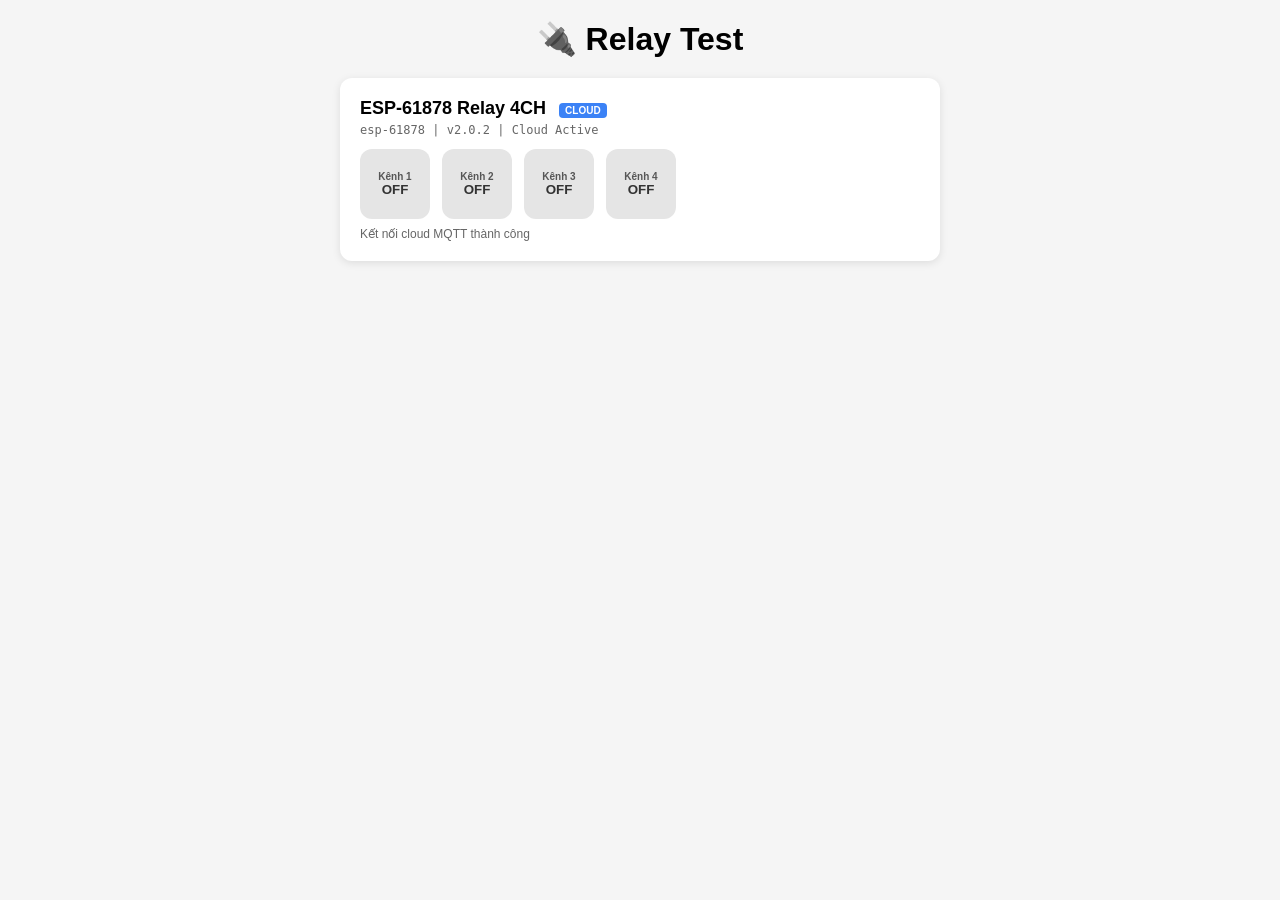
<file: static/test-relay.html>
<!DOCTYPE html>
<html lang="vi">
<head>
    <meta charset="UTF-8">
    <meta name="viewport" content="width=device-width, initial-scale=1.0">
    <title>🔌 Relay Test - Cloud Control</title>
    <style>
        * { box-sizing: border-box; margin: 0; padding: 0; }
        body { font-family: -apple-system, BlinkMacSystemFont, 'Segoe UI', Roboto, sans-serif; background: #f5f5f5; padding: 20px; }
        .container { max-width: 600px; margin: 0 auto; }
        h1 { text-align: center; margin-bottom: 20px; }
        .card { background: white; border-radius: 12px; padding: 20px; margin-bottom: 16px; box-shadow: 0 2px 8px rgba(0,0,0,0.1); }
        .device { border-bottom: 1px solid #eee; padding-bottom: 16px; margin-bottom: 16px; }
        .device:last-child { border-bottom: none; margin-bottom: 0; padding-bottom: 0; }
        .device-name { font-weight: bold; font-size: 18px; margin-bottom: 4px; }
        .device-code { color: #666; font-size: 12px; font-family: monospace; }
        .relays { display: flex; gap: 12px; flex-wrap: wrap; margin-top: 12px; }
        .relay-btn {
            width: 70px; height: 70px; border-radius: 12px; border: none; font-weight: bold; cursor: pointer;
            display: flex; flex-direction: column; align-items: center; justify-content: center;
            transition: all 0.2s;
        }
        .relay-btn.off { background: #e5e5e5; color: #333; }
        .relay-btn.on { background: #22c55e; color: white; box-shadow: 0 4px 12px rgba(34,197,94,0.4); }
        .relay-btn:hover { transform: scale(1.05); }
        .relay-btn:active { transform: scale(0.95); }
        .relay-btn:disabled { opacity: 0.5; cursor: not-allowed; transform: none; }
        .ch-label { font-size: 10px; opacity: 0.8; }
        .status { font-size: 12px; color: #666; margin-top: 8px; }
        .toast {
            position: fixed; bottom: 20px; left: 50%; transform: translateX(-50%);
            background: #333; color: white; padding: 12px 24px; border-radius: 8px;
            animation: slideUp 0.3s ease;
        }
        @keyframes slideUp { from { bottom: -50px; opacity: 0; } to { bottom: 20px; opacity: 1; } }
        .cloud-badge { background: #3b82f6; color: white; font-size: 10px; padding: 2px 6px; border-radius: 4px; margin-left: 8px; }
        .online { color: #22c55e; }
        .offline { color: #ef4444; }
        .loading { opacity: 0.6; pointer-events: none; }
    </style>
</head>
<body>
    <div class="container">
        <h1>🔌 Relay Test</h1>
        <div id="app">
            <div class="card">
                <div class="device">
                    <div class="device-name">ESP-61878 Relay 4CH <span class="cloud-badge">CLOUD</span></div>
                    <div class="device-code">esp-61878 | v<span id="fw-version">-</span> | <span id="mqtt-status">-</span></div>
                    <div class="relays" id="relays">
                        <button class="relay-btn off" data-ch="1" onclick="toggleRelay(1)">
                            <span class="ch-label">Kênh 1</span>
                            <span class="state">OFF</span>
                        </button>
                        <button class="relay-btn off" data-ch="2" onclick="toggleRelay(2)">
                            <span class="ch-label">Kênh 2</span>
                            <span class="state">OFF</span>
                        </button>
                        <button class="relay-btn off" data-ch="3" onclick="toggleRelay(3)">
                            <span class="ch-label">Kênh 3</span>
                            <span class="state">OFF</span>
                        </button>
                        <button class="relay-btn off" data-ch="4" onclick="toggleRelay(4)">
                            <span class="ch-label">Kênh 4</span>
                            <span class="state">OFF</span>
                        </button>
                    </div>
                    <div class="status" id="status">Đang kết nối...</div>
                </div>
            </div>
        </div>
    </div>
    <div id="toast" class="toast" style="display:none;"></div>

    <script>
        const DEVICE_CODE = 'esp-61878';
        const LOCAL_API = 'https://localhost:8443';
        const CLOUD_API = 'https://app.cfarm.vn';

        const states = { 1: false, 2: false, 3: false, 4: false };
        let ws = null;

        function showToast(msg) {
            const t = document.getElementById('toast');
            t.textContent = msg;
            t.style.display = 'block';
            setTimeout(() => t.style.display = 'none', 2000);
        }

        function updateUI() {
            document.querySelectorAll('.relay-btn').forEach(btn => {
                const ch = parseInt(btn.dataset.ch);
                const isOn = states[ch];
                btn.className = 'relay-btn ' + (isOn ? 'on' : 'off');
                btn.querySelector('.state').textContent = isOn ? 'ON' : 'OFF';
            });
        }

        async function toggleRelay(channel) {
            const newState = !states[channel];
            states[channel] = newState;
            updateUI();
            showToast(`K${channel} đang ${newState ? 'BẬT' : 'TẮT'}...`);

            try {
                // Send via cloud API (main control path)
                const res = await fetch(`${CLOUD_API}/api/iot/direct/relay`, {
                    method: 'POST',
                    headers: { 'Content-Type': 'application/json' },
                    body: JSON.stringify({
                        device_code: DEVICE_CODE,
                        channel: channel,
                        state: newState ? 'on' : 'off'
                    })
                });
                const data = await res.json();
                if (data.ok) {
                    showToast(`K${channel} ${newState ? 'BẬT' : 'TẮT'} thành công!`);
                } else {
                    showToast(`Lỗi: ${data.message || 'Unknown'}`);
                }
            } catch (e) {
                showToast(`Lỗi kết nối: ${e.message}`);
            }
        }

        async function checkHeartbeat() {
            try {
                const res = await fetch(`${CLOUD_API}/api/devices/ping/esp-61878`, {
                    method: 'POST'
                });
                document.getElementById('status').textContent = 'Đã gửi ping...';
            } catch (e) {
                console.log('Ping failed:', e.message);
            }
        }

        // Simple SSE to monitor heartbeat
        function connectSSE() {
            // Use cloud MQTT websocket or poll via API
            // For now, just show connected status
            document.getElementById('mqtt-status').textContent = 'Cloud Active';
            document.getElementById('fw-version').textContent = '2.0.2';
            document.getElementById('status').textContent = 'Kết nối cloud MQTT thành công';
        }

        // Initial load
        connectSSE();

        // Poll heartbeat every 30s
        setInterval(() => {
            // In production, would subscribe to MQTT for real-time updates
            // For now, just check API
            checkHeartbeat();
        }, 30000);
    </script>
</body>
</html>
</file>
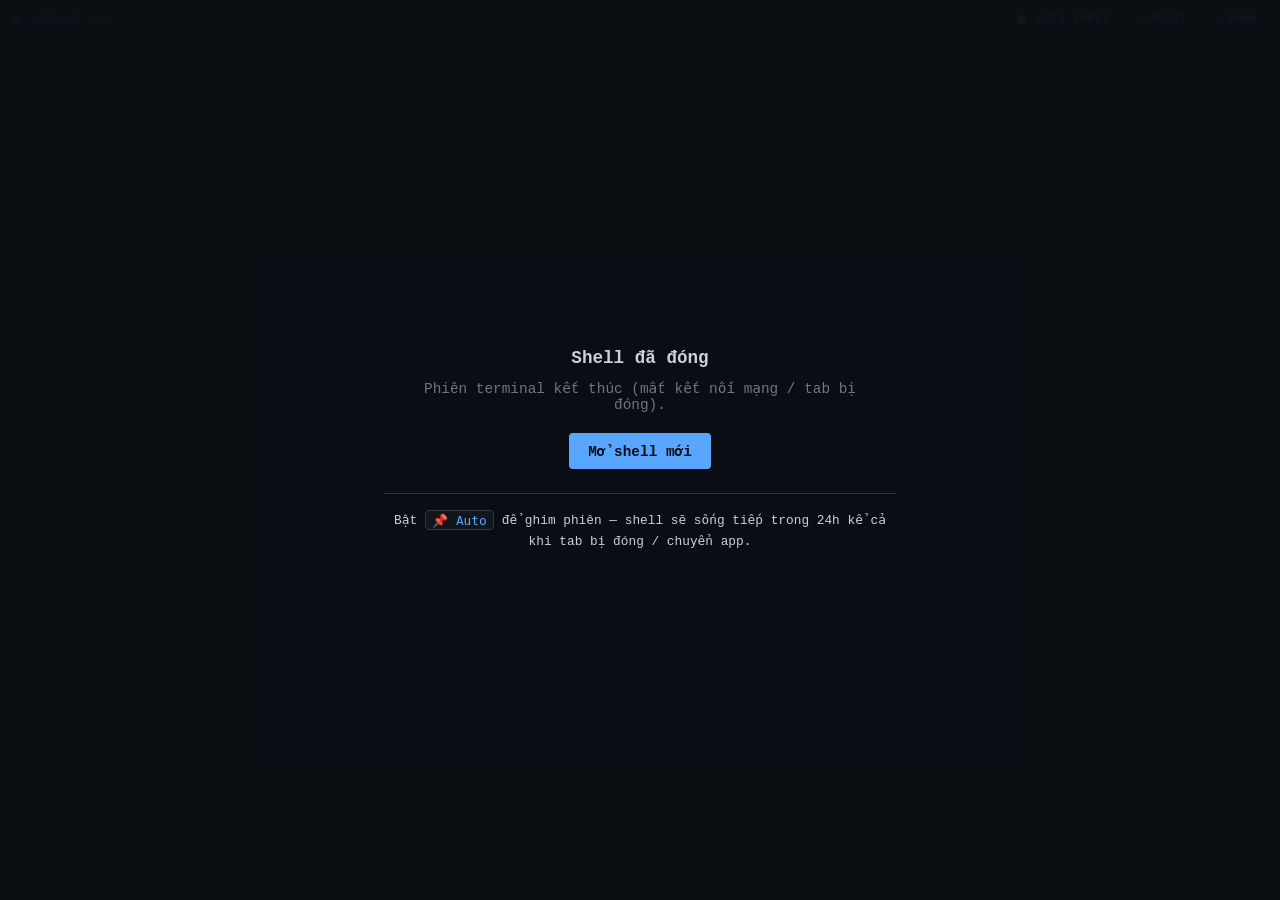
<file: src/server/templates/terminal.html>
<!doctype html>
<html lang="vi">
<head>
<meta charset="utf-8">
<meta name="viewport" content="width=device-width, initial-scale=1, maximum-scale=1, user-scalable=no">
<meta name="apple-mobile-web-app-capable" content="yes">
<meta name="mobile-web-app-capable" content="yes">
<title>CFarm · Terminal</title>

<!-- xterm.js (vendored at /static/vendor/xterm/) -->
<link rel="stylesheet" href="/static/vendor/xterm/xterm.css">

<style>
  :root {
    --bg: #0b0e14;
    --bg-soft: #11151c;
    --fg: #c9d1d9;
    --fg-muted: #6e7681;
    --accent: #58a6ff;
    --danger: #f85149;
    --ok: #3fb950;
    --warn: #d29922;
    --border: #30363d;
    --font-mono: ui-monospace, SFMono-Regular, "SF Mono", Consolas, "Liberation Mono", Menlo, monospace;
  }
  * { box-sizing: border-box; }
  html, body { height: 100%; margin: 0; padding: 0; }
  body {
    background: var(--bg);
    color: var(--fg);
    font-family: var(--font-mono);
    font-size: 14px;
    overflow: hidden;
    overscroll-behavior: none;
    -webkit-tap-highlight-color: transparent;
  }

  /* Top status bar */
  .topbar {
    display: flex;
    align-items: center;
    gap: 0.75rem;
    padding: 0.5rem 0.75rem;
    background: var(--bg-soft);
    border-bottom: 1px solid var(--border);
    height: 38px;
    flex-shrink: 0;
  }
  .topbar .dot {
    width: 8px;
    height: 8px;
    border-radius: 50%;
    background: var(--fg-muted);
    transition: background-color 0.15s;
  }
  .topbar .dot.connected { background: var(--ok); box-shadow: 0 0 8px var(--ok); }
  .topbar .dot.connecting { background: var(--warn); }
  .topbar .dot.error { background: var(--danger); }
  .topbar .dot.ended { background: var(--fg-muted); }
  .topbar .status-text {
    font-size: 12px;
    color: var(--fg-muted);
    flex-grow: 1;
  }
  .topbar .actions {
    display: flex;
    gap: 0.4rem;
  }
  .topbar button {
    background: transparent;
    border: 1px solid var(--border);
    color: var(--fg);
    padding: 0.25rem 0.6rem;
    border-radius: 4px;
    font-size: 12px;
    cursor: pointer;
    font-family: inherit;
  }
  .topbar button:hover { background: var(--bg); }
  .topbar button:active { transform: translateY(1px); }

  /* Terminal area takes the rest of the viewport. */
  #terminal-host {
    position: absolute;
    top: 38px;
    left: 0;
    right: 0;
    bottom: 0;
    padding: 4px;
    overflow: hidden;
  }
  #terminal-host .xterm,
  #terminal-host .xterm-viewport,
  #terminal-host .xterm-screen {
    width: 100% !important;
    height: 100% !important;
    /* Allow tap-to-focus on mobile without scroll/zoom interference */
    touch-action: manipulation;
  }
  /* xterm.js's hidden textarea is positioned at left: -9999em by default,
     which prevents mobile on-screen keyboards from engaging when the
     user taps the terminal (off-screen elements don't get keyboard focus
     on iOS Safari and some Android browsers). Reposition it on-screen
     but invisible — the keyboard appears, the textarea stays focused,
     and xterm.js still routes input via its normal handler. */
  .xterm-helper-textarea {
    position: fixed !important;
    left: 0 !important;
    bottom: 0 !important;
    width: 1px !important;
    height: 1px !important;
    opacity: 0 !important;
    pointer-events: none !important;
    z-index: 1 !important;
    /* keep textarea visible to AT and IME but invisible to user */
  }
  /* Hide the default xterm scrollbar on mobile (use native scroll) */
  .xterm-viewport::-webkit-scrollbar { width: 6px; }
  .xterm-viewport::-webkit-scrollbar-thumb {
    background: var(--border);
    border-radius: 3px;
  }

  /* Connection overlay — shown while (re)connecting. */
  .overlay {
    position: fixed;
    inset: 0;
    background: rgba(11, 14, 20, 0.95);
    display: flex;
    flex-direction: column;
    align-items: center;
    justify-content: center;
    z-index: 10;
    text-align: center;
    padding: 2rem;
  }
  .overlay h2 {
    margin: 0 0 0.5rem;
    font-size: 1.1rem;
    font-weight: 600;
  }
  .overlay p {
    color: var(--fg-muted);
    font-size: 0.9rem;
    max-width: 30rem;
    margin: 0.25rem 0;
  }
  .overlay .hint {
    margin-top: 1.5rem;
    font-size: 0.8rem;
    line-height: 1.6;
    border-top: 1px solid var(--border);
    padding-top: 1rem;
    max-width: 32rem;
  }
  .overlay code {
    background: var(--bg-soft);
    border: 1px solid var(--border);
    padding: 0.1rem 0.4rem;
    border-radius: 4px;
    color: var(--accent);
  }
  .overlay button {
    margin-top: 1rem;
    background: var(--accent);
    color: #0b0e14;
    border: none;
    padding: 0.6rem 1.2rem;
    border-radius: 4px;
    font-weight: 600;
    cursor: pointer;
    font-family: inherit;
    font-size: 0.9rem;
  }
  .overlay button:hover { opacity: 0.9; }
  .overlay.hidden { display: none; }
  .overlay.error h2 { color: var(--danger); }
  .overlay.connecting h2 { color: var(--warn); }

  /* Mobile: taller topbar hit targets */
  @media (max-width: 640px) {
    .topbar { height: 44px; }
    .topbar button { padding: 0.4rem 0.7rem; }
    #terminal-host { top: 44px; bottom: 56px; }
  }

  /* Mobile special-keys toolbar — hidden on desktop, visible on phones.
     Phones don't have arrow/Tab/Esc/Ctrl keys; the native virtual
     keyboard is also missing things like Ctrl+C. Sticky bar above the
     on-screen keyboard. */
  .mobile-keys {
    display: none;
  }
  .mobile-keys button {
    flex: 1;
    min-width: 40px;
    min-height: 44px;
    border: 1px solid var(--border);
    background: var(--bg-soft);
    color: var(--fg);
    font-family: inherit;
    font-size: 0.9rem;
    border-radius: 4px;
    -webkit-tap-highlight-color: transparent;
    user-select: none;
    touch-action: manipulation;
  }
  .mobile-keys button:active {
    background: var(--accent);
    color: var(--bg);
  }
  @media (max-width: 640px) {
    .mobile-keys {
      display: flex;
      gap: 4px;
      padding: 6px 8px;
      border-top: 1px solid var(--border);
      background: var(--bg);
      position: fixed;
      left: 0;
      right: 0;
      bottom: 0;
      z-index: 5;
    }
  }

  /* Pin button variants */
  .topbar #pin-toggle.pinned {
    color: var(--accent);
    border-color: var(--accent);
  }
</style>
</head>

<body>

<div class="topbar" role="banner">
  <span id="status-dot" class="dot" aria-hidden="true"></span>
  <span id="status-text" class="status-text">đang kết nối…</span>
  <span id="session-meta" class="status-text" style="opacity:.6;"></span>
  <div class="actions">
    <button id="pin-toggle" title="Ghim phiên (giữ shell khi mất kết nối)">📌 Auto</button>
    <button id="reconnect-btn" title="Khởi động lại shell">↻ Reset</button>
    <button id="home-btn"      title="Về trang chính">⌂ Home</button>
  </div>
</div>

<div id="terminal-host"></div>

<!-- Connecting / error overlays -->
<div id="overlay-connecting" class="overlay connecting" role="status">
  <h2>Đang kết nối terminal…</h2>
  <p>Đang mở shell <code id="shell-name">cmd.exe</code> trên máy chủ CFarm</p>
</div>

<div id="overlay-error" class="overlay error hidden" role="alert">
  <h2 id="error-title">Lỗi kết nối</h2>
  <p id="error-detail">Không thể mở terminal.</p>
  <button id="retry-btn">Thử lại</button>
  <div class="hint">
    <strong>Phiên chỉ tồn tại trong khi tab mở.</strong> Đóng tab = shell bị tắt hẳn (kill process tree).
    Muốn chạy lệnh mới: bấm <code>↻ Reset</code> hoặc mở lại tab.
  </div>
</div>

<div id="overlay-ended" class="overlay hidden" role="status">
  <h2>Shell đã đóng</h2>
  <p>Phiên terminal kết thúc (mất kết nối mạng / tab bị đóng).</p>
  <button id="restart-btn">Mở shell mới</button>
  <div class="hint">
    Bật <code>📌 Auto</code> để ghim phiên — shell sẽ sống tiếp trong 24h kể cả khi tab bị đóng / chuyển app.
  </div>
</div>

<!-- Vendored xterm.js -->
<script src="/static/vendor/xterm/xterm.js"></script>
<script src="/static/vendor/xterm/xterm-addon-fit.js"></script>
<script src="/static/vendor/xterm/xterm-addon-web-links.js"></script>

<!-- Mobile special-keys toolbar (only visible at max-width: 640px) -->
<div class="mobile-keys" id="mobilekeys" aria-label="Phím đặc biệt">
  <button data-key="arrow_up"    title="Lên (lịch sử)">↑</button>
  <button data-key="arrow_down"  title="Xuống (lịch sử)">↓</button>
  <button data-key="arrow_left"  title="Trái">←</button>
  <button data-key="arrow_right" title="Phải">→</button>
  <button data-key="home"        title="Đầu dòng">Home</button>
  <button data-key="end"         title="Cuối dòng">End</button>
  <button data-key="tab"         title="Hoàn thành">Tab</button>
  <button data-key="esc"         title="Thoát">Esc</button>
  <button data-key="ctrl_c"      title="Hủy lệnh">Ctrl+C</button>
</div>

<script>
(function () {
  "use strict";

  // ── State ───────────────────────────────────────────────
  var host = document.getElementById("terminal-host");
  var statusDot = document.getElementById("status-dot");
  var statusText = document.getElementById("status-text");
  var sessionMeta = document.getElementById("session-meta");
  var overlayConnecting = document.getElementById("overlay-connecting");
  var overlayError = document.getElementById("overlay-error");
  var overlayEnded = document.getElementById("overlay-ended");
  var errorTitle = document.getElementById("error-title");
  var errorDetail = document.getElementById("error-detail");

  // Optional shell override via ?shell=powershell
  var params = new URLSearchParams(window.location.search);
  var shellName = params.get("shell") || "cmd.exe";
  document.getElementById("shell-name").textContent = shellName;

  var term = null;
  var fitAddon = null;
  var ws = null;
  var wsAttempts = 0;
  var reconnectTimer = null;
  var explicitlyClosed = false;
  var resizeTimer = null;
  var colsForBanner = 0;
  // Pin state (mirrors server). Toggled by clicking the pin button;
  // server confirms via a pin_status frame.
  var pinned = false;
  var pinIdleSec = 60;
  var pinBtn = document.getElementById("pin-toggle");

  function renderPinButton() {
    if (!pinBtn) return;
    if (pinned) {
      pinBtn.textContent = "📌 Pinned (" + Math.round(pinIdleSec / 3600) + "h)";
      pinBtn.classList.add("pinned");
      pinBtn.title = "Bỏ ghim phiên (sẽ tự tắt shell sau 60s mất kết nối)";
    } else {
      pinBtn.textContent = "🔓 Auto (" + pinIdleSec + "s)";
      pinBtn.classList.remove("pinned");
      pinBtn.title = "Ghim phiên (giữ shell khi mất kết nối)";
    }
  }

  // ── Terminal setup ─────────────────────────────────────
  function buildTerminal() {
    if (term) {
      term.dispose();
      term = null;
    }
    term = new Terminal({
      cursorBlink: true,
      fontFamily: 'ui-monospace, SFMono-Regular, "SF Mono", Consolas, Menlo, monospace',
      fontSize: 14,
      lineHeight: 1.15,
      scrollback: 5000,
      allowProposedApi: true,
      theme: {
        background:    "#0b0e14",
        foreground:    "#c9d1d9",
        cursor:        "#58a6ff",
        cursorAccent:  "#0b0e14",
        selectionBackground: "rgba(88, 166, 255, 0.35)",
        black:         "#0b0e14",
        red:           "#f85149",
        green:         "#3fb950",
        yellow:        "#d29922",
        blue:          "#58a6ff",
        magenta:       "#bc8cff",
        cyan:          "#39c5cf",
        white:         "#c9d1d9",
        brightBlack:   "#6e7681",
        brightRed:     "#ff7b72",
        brightGreen:   "#7ee787",
        brightYellow:  "#e3b341",
        brightBlue:    "#79c0ff",
        brightMagenta: "#d2a8ff",
        brightCyan:    "#56d4dd",
        brightWhite:   "#f0f6fc"
      }
    });
    fitAddon = new FitAddon.FitAddon();
    term.loadAddon(fitAddon);
    term.loadAddon(new WebLinksAddon.WebLinksAddon());
    term.open(host);
    setTimeout(function () {
      try { fitAddon.fit(); } catch (e) {}
    }, 50);
    colsForBanner = term.cols;
  }

  // ── Status UI ──────────────────────────────────────────
  function setStatus(state, text, meta) {
    statusDot.className = "dot " + state;
    statusText.textContent = text;
    sessionMeta.textContent = meta || "";
  }

  function showOverlay(which) {
    [overlayConnecting, overlayError, overlayEnded].forEach(function (el) {
      el.classList.add("hidden");
    });
    if (which === "connecting") overlayConnecting.classList.remove("hidden");
    if (which === "error")      overlayError.classList.remove("hidden");
    if (which === "ended")      overlayEnded.classList.remove("hidden");
  }

  // ── WS lifecycle ───────────────────────────────────────
  function wsUrl() {
    var proto = window.location.protocol === "https:" ? "wss:" : "ws:";
    return proto + "//" + window.location.host + "/terminal/ws"
           + (shellName ? "?shell=" + encodeURIComponent(shellName) : "");
  }

  function connect() {
    explicitlyClosed = false;
    buildTerminal();
    showOverlay("connecting");
    setStatus("connecting", "đang kết nối…", "");

    try {
      ws = new WebSocket(wsUrl());
    } catch (e) {
      showError("Không thể tạo kết nối WebSocket", e.message || "");
      return;
    }

    ws.binaryType = "arraybuffer";

    ws.onopen = function () {
      wsAttempts = 0;
      showOverlay(null);
      term.focus();
      setStatus("connected", "đã kết nối", shellName);
      sendResize();
      // Friendly banner so the user sees something even before the
      // shell prompt arrives (cmd.exe takes ~100–300ms on cold start).
      term.write("\x1b[38;5;110m# CFarm terminal — mỗi tab tạo shell mới.\x1b[0m\r\n");
      term.write("\x1b[38;5;110m# Đóng tab không ghim = shell bị kill sau 60s.\x1b[0m\r\n");
      term.write("\x1b[38;5;110m# Bấm pin để ghim — shell sống 24h kể cả khi tắt tab.\x1b[0m\r\n");
      term.write("\x1b[38;5;110m# Gõ `claude` để vào Claude Code.\x1b[0m\r\n\r\n");
    };

    ws.onmessage = function (ev) {
      var data = typeof ev.data === "string" ? ev.data : "";
      if (!data) return;
      // Server may send JSON control (resize ack, error frame).
      if (data.charAt(0) === "{") {
        try {
          var obj = JSON.parse(data);
          if (obj.type === "error") {
            showError("Server error", obj.message || "");
            return;
          }
          if (obj.type === "pin_status") {
            pinned = !!obj.pinned;
            if (typeof obj.idle_timeout === "number") pinIdleSec = obj.idle_timeout;
            renderPinButton();
            return;
          }
          // ignore other control frames (pong, etc.)
          return;
        } catch (e) {
          // Not JSON — treat as terminal output.
        }
      }
      term.write(data);
    };

    ws.onerror = function () {
      // Most browsers don't expose detail here. Show generic.
    };

    ws.onclose = function (ev) {
      setStatus("ended", "mất kết nối", "");
      // 4401 = auth expired; 4400 = spawn failed — show error overlay.
      if (ev.code === 4401) {
        showError("Phiên đăng nhập hết hạn", "Vui lòng đăng nhập lại từ trang chính rồi quay lại đây.");
        return;
      }
      if (ev.code === 4400) {
        showError("Server không khởi tạo được shell",
                  "Kiểm tra logs/terminal.log hoặc guardian log trên máy chủ.");
        return;
      }
      // 4409 = replaced by a newer connection (e.g. second tab).
      if (ev.code === 4409) {
        // Don't schedule a reconnect — the new tab is in charge.
        return;
      }
      // Normal close from server side (EOF / process exited).
      if (explicitlyClosed) return;
      // If pin is enabled, the server is keeping the shell alive — try
      // to reconnect automatically with exponential backoff. Otherwise
      // show the "ended" overlay.
      if (pinned) {
        scheduleAutoReconnect();
      } else {
        showOverlay("ended");
      }
    };
  }

  function showError(title, detail) {
    errorTitle.textContent = title;
    errorDetail.textContent = detail || "";
    setStatus("error", "lỗi", "");
    showOverlay("error");
  }

  function disconnect() {
    explicitlyClosed = true;
    if (ws) {
      try { ws.close(); } catch (e) {}
      ws = null;
    }
  }

  function reset() {
    disconnect();
    if (reconnectTimer) { clearTimeout(reconnectTimer); reconnectTimer = null; }
    connect();
  }

  // ── Pin control ────────────────────────────────────────
  function sendControl(obj) {
    if (ws && ws.readyState === WebSocket.OPEN) {
      try { ws.send(JSON.stringify(obj)); } catch (e) {}
    }
  }

  function togglePin() {
    sendControl({ type: "pin" });
  }

  // ── Auto-reconnect (only used when pinned) ─────────────
  // Exponential backoff: 2s → 4s → 8s … capped at 30s. Cancelled by
  // user-driven reset() or successful connect().
  function scheduleAutoReconnect() {
    if (reconnectTimer) return;
    var delayMs = Math.min(30000, 2000 * Math.pow(2, Math.max(0, wsAttempts - 1)));
    if (wsAttempts < 1) delayMs = 2000;
    showOverlay("connecting");
    setStatus("connecting",
              "đang kết nối lại sau " + Math.round(delayMs / 1000) + "s…", "");
    reconnectTimer = setTimeout(function () {
      reconnectTimer = null;
      connect();
    }, delayMs);
  }

  // ── Input handling ─────────────────────────────────────
  // We forward keystrokes to the server verbatim. xterm.js gives us
  // onData(e) which already combines typing, paste, and resize-aware
  // escape sequences (arrow keys, Home/End, etc.).
  function bindInput() {
    // Bound after first connect — set inside onopen so term exists.
  }

  // Deferred input binding (we attach onData each time we rebuild term).
  // xterm.js fires EVERY onData subscriber per keystroke, so we MUST
  // dispose the previous handler before re-attaching or keystrokes get
  // duplicated (after N reconnects "C" becomes NxC).
  //
  // Vietnamese IME handling
  // ────────────────────────
  // The previous version manually tracked composition state via
  // `_imeActive` (set on compositionstart, cleared on compositionend).
  // That broke Vietnamese IMEs that fire compositionstart but don't
  // reliably fire compositionend (iOS Vietnamese, Android Gboard
  // Vietnamese): `_imeActive` got stuck `true` and ALL subsequent
  // keystrokes were blocked until Enter was pressed — making the user
  // think Vietnamese typing "doesn't work".
  //
  // New approach: trust xterm.js's built-in IME support. xterm.js listens
  // to the textarea's `input` event and forwards the composed result via
  // onData. We just need to drop the raw keystroke that the IME has
  // claimed (keyCode === 229 = universal "IME processing" sentinel). For
  // Windows Vietnamese Telex this sentinel never fires anyway, so this
  // only affects CJK / East Asian IMEs and is harmless for Vietnamese.
  var _dataDisposable = null;
  var _imeGuardDisposable = null;
  var _origSetup = connect;
  connect = function () {
    _origSetup();
    var wait = setInterval(function () {
      if (term && ws && ws.readyState === 1) {
        clearInterval(wait);
        if (_dataDisposable) {
          try { _dataDisposable.dispose(); } catch (e) {}
          _dataDisposable = null;
        }
        if (_imeGuardDisposable) {
          try { _imeGuardDisposable.dispose(); } catch (e) {}
          _imeGuardDisposable = null;
        }

        // Ensure xterm.js's hidden textarea uses Vietnamese IME mode so
        // the browser routes keystrokes through the Vietnamese IME
        // instead of treating them as raw latin characters.
        if (term.textarea) {
          try {
            term.textarea.setAttribute("lang", "vi");
            term.textarea.setAttribute("inputmode", "text");
            term.textarea.setAttribute("autocomplete", "off");
            term.textarea.setAttribute("autocorrect", "off");
            term.textarea.setAttribute("autocapitalize", "off");
            term.textarea.setAttribute("spellcheck", "false");
          } catch (e) {}
        }

        // Block only the universal IME-processing sentinel (keyCode 229).
        // Don't track composition state manually — xterm.js handles IME
        // via its textarea `input` event and will deliver the composed
        // result via onData. Manual tracking was the source of the
        // Vietnamese lockout bug.
        _imeGuardDisposable = term.attachCustomKeyEventHandler(function (e) {
          if (e && e.type === "keydown" && e.keyCode === 229) {
            return false;
          }
          return true;
        });

        _dataDisposable = term.onData(function (data) {
          if (ws && ws.readyState === 1) {
            try { ws.send(data); } catch (e) {}
          }
        });
      }
    }, 50);
  };

  // ── Resize ─────────────────────────────────────────────
  function sendResize() {
    if (!term || !ws || ws.readyState !== 1) return;
    var cols = term.cols;
    var rows = term.rows;
    if (cols < 5 || rows < 3) return;
    ws.send(JSON.stringify({ type: "resize", cols: cols, rows: rows }));
  }
  function scheduleResize() {
    if (resizeTimer) clearTimeout(resizeTimer);
    resizeTimer = setTimeout(function () {
      try { fitAddon.fit(); } catch (e) {}
      sendResize();
    }, 80);
  }

  // ── Wire UI buttons + global events ────────────────────
  document.getElementById("reconnect-btn").addEventListener("click", reset);
  document.getElementById("retry-btn").addEventListener("click", reset);
  document.getElementById("restart-btn").addEventListener("click", reset);
  document.getElementById("home-btn").addEventListener("click", function () {
    window.location.href = "/";
  });
  if (pinBtn) {
    pinBtn.addEventListener("click", togglePin);
  }

  // Mobile special-keys toolbar — emit a {type:"signal"} frame for
  // every tap. The server's KEY_SIGNALS dict translates it to the
  // right escape sequence for the PTY.
  var mobileKeys = document.getElementById("mobilekeys");
  if (mobileKeys) {
    mobileKeys.addEventListener("click", function (e) {
      var btn = e.target.closest("button[data-key]");
      if (!btn) return;
      sendControl({ type: "signal", name: btn.dataset.key });
      // Tap-to-focus back into xterm so the next keypress goes there.
      if (term && term.focus) { try { term.focus(); } catch (e) {} }
    });
  }

  // Initial button label.
  renderPinButton();

  window.addEventListener("resize", scheduleResize);
  window.addEventListener("orientationchange", scheduleResize);
  // VisualViewport fires on mobile when the on-screen keyboard shows/hides.
  if (window.visualViewport) {
    window.visualViewport.addEventListener("resize", scheduleResize);
  }

  // Block accidental navigation away while typing.
  window.addEventListener("beforeunload", function () {
    disconnect();
  });

  // ── Boot ───────────────────────────────────────────────
  connect();

})();
</script>

</body>
</html>
</file>
<file: static/vendor/xterm/xterm.css>
/**
 * Copyright (c) 2014 The xterm.js authors. All rights reserved.
 * Copyright (c) 2012-2013, Christopher Jeffrey (MIT License)
 * https://github.com/chjj/term.js
 * @license MIT
 *
 * Permission is hereby granted, free of charge, to any person obtaining a copy
 * of this software and associated documentation files (the "Software"), to deal
 * in the Software without restriction, including without limitation the rights
 * to use, copy, modify, merge, publish, distribute, sublicense, and/or sell
 * copies of the Software, and to permit persons to whom the Software is
 * furnished to do so, subject to the following conditions:
 *
 * The above copyright notice and this permission notice shall be included in
 * all copies or substantial portions of the Software.
 *
 * THE SOFTWARE IS PROVIDED "AS IS", WITHOUT WARRANTY OF ANY KIND, EXPRESS OR
 * IMPLIED, INCLUDING BUT NOT LIMITED TO THE WARRANTIES OF MERCHANTABILITY,
 * FITNESS FOR A PARTICULAR PURPOSE AND NONINFRINGEMENT. IN NO EVENT SHALL THE
 * AUTHORS OR COPYRIGHT HOLDERS BE LIABLE FOR ANY CLAIM, DAMAGES OR OTHER
 * LIABILITY, WHETHER IN AN ACTION OF CONTRACT, TORT OR OTHERWISE, ARISING FROM,
 * OUT OF OR IN CONNECTION WITH THE SOFTWARE OR THE USE OR OTHER DEALINGS IN
 * THE SOFTWARE.
 *
 * Originally forked from (with the author's permission):
 *   Fabrice Bellard's javascript vt100 for jslinux:
 *   http://bellard.org/jslinux/
 *   Copyright (c) 2011 Fabrice Bellard
 *   The original design remains. The terminal itself
 *   has been extended to include xterm CSI codes, among
 *   other features.
 */

/**
 *  Default styles for xterm.js
 */

.xterm {
    cursor: text;
    position: relative;
    user-select: none;
    -ms-user-select: none;
    -webkit-user-select: none;
}

.xterm.focus,
.xterm:focus {
    outline: none;
}

.xterm .xterm-helpers {
    position: absolute;
    top: 0;
    /**
     * The z-index of the helpers must be higher than the canvases in order for
     * IMEs to appear on top.
     */
    z-index: 5;
}

.xterm .xterm-helper-textarea {
    padding: 0;
    border: 0;
    margin: 0;
    /* Move textarea out of the screen to the far left, so that the cursor is not visible */
    position: absolute;
    opacity: 0;
    left: -9999em;
    top: 0;
    width: 0;
    height: 0;
    z-index: -5;
    /** Prevent wrapping so the IME appears against the textarea at the correct position */
    white-space: nowrap;
    overflow: hidden;
    resize: none;
}

.xterm .composition-view {
    /* TODO: Composition position got messed up somewhere */
    background: #000;
    color: #FFF;
    display: none;
    position: absolute;
    white-space: nowrap;
    z-index: 1;
}

.xterm .composition-view.active {
    display: block;
}

.xterm .xterm-viewport {
    /* On OS X this is required in order for the scroll bar to appear fully opaque */
    background-color: #000;
    overflow-y: scroll;
    cursor: default;
    position: absolute;
    right: 0;
    left: 0;
    top: 0;
    bottom: 0;
}

.xterm .xterm-screen {
    position: relative;
}

.xterm .xterm-screen canvas {
    position: absolute;
    left: 0;
    top: 0;
}

.xterm .xterm-scroll-area {
    visibility: hidden;
}

.xterm-char-measure-element {
    display: inline-block;
    visibility: hidden;
    position: absolute;
    top: 0;
    left: -9999em;
    line-height: normal;
}

.xterm.enable-mouse-events {
    /* When mouse events are enabled (eg. tmux), revert to the standard pointer cursor */
    cursor: default;
}

.xterm.xterm-cursor-pointer,
.xterm .xterm-cursor-pointer {
    cursor: pointer;
}

.xterm.column-select.focus {
    /* Column selection mode */
    cursor: crosshair;
}

.xterm .xterm-accessibility:not(.debug),
.xterm .xterm-message {
    position: absolute;
    left: 0;
    top: 0;
    bottom: 0;
    right: 0;
    z-index: 10;
    color: transparent;
    pointer-events: none;
}

.xterm .xterm-accessibility-tree:not(.debug) *::selection {
  color: transparent;
}

.xterm .xterm-accessibility-tree {
  user-select: text;
  white-space: pre;
}

.xterm .live-region {
    position: absolute;
    left: -9999px;
    width: 1px;
    height: 1px;
    overflow: hidden;
}

.xterm-dim {
    /* Dim should not apply to background, so the opacity of the foreground color is applied
     * explicitly in the generated class and reset to 1 here */
    opacity: 1 !important;
}

.xterm-underline-1 { text-decoration: underline; }
.xterm-underline-2 { text-decoration: double underline; }
.xterm-underline-3 { text-decoration: wavy underline; }
.xterm-underline-4 { text-decoration: dotted underline; }
.xterm-underline-5 { text-decoration: dashed underline; }

.xterm-overline {
    text-decoration: overline;
}

.xterm-overline.xterm-underline-1 { text-decoration: overline underline; }
.xterm-overline.xterm-underline-2 { text-decoration: overline double underline; }
.xterm-overline.xterm-underline-3 { text-decoration: overline wavy underline; }
.xterm-overline.xterm-underline-4 { text-decoration: overline dotted underline; }
.xterm-overline.xterm-underline-5 { text-decoration: overline dashed underline; }

.xterm-strikethrough {
    text-decoration: line-through;
}

.xterm-screen .xterm-decoration-container .xterm-decoration {
	z-index: 6;
	position: absolute;
}

.xterm-screen .xterm-decoration-container .xterm-decoration.xterm-decoration-top-layer {
	z-index: 7;
}

.xterm-decoration-overview-ruler {
    z-index: 8;
    position: absolute;
    top: 0;
    right: 0;
    pointer-events: none;
}

.xterm-decoration-top {
    z-index: 2;
    position: relative;
}
</file>
